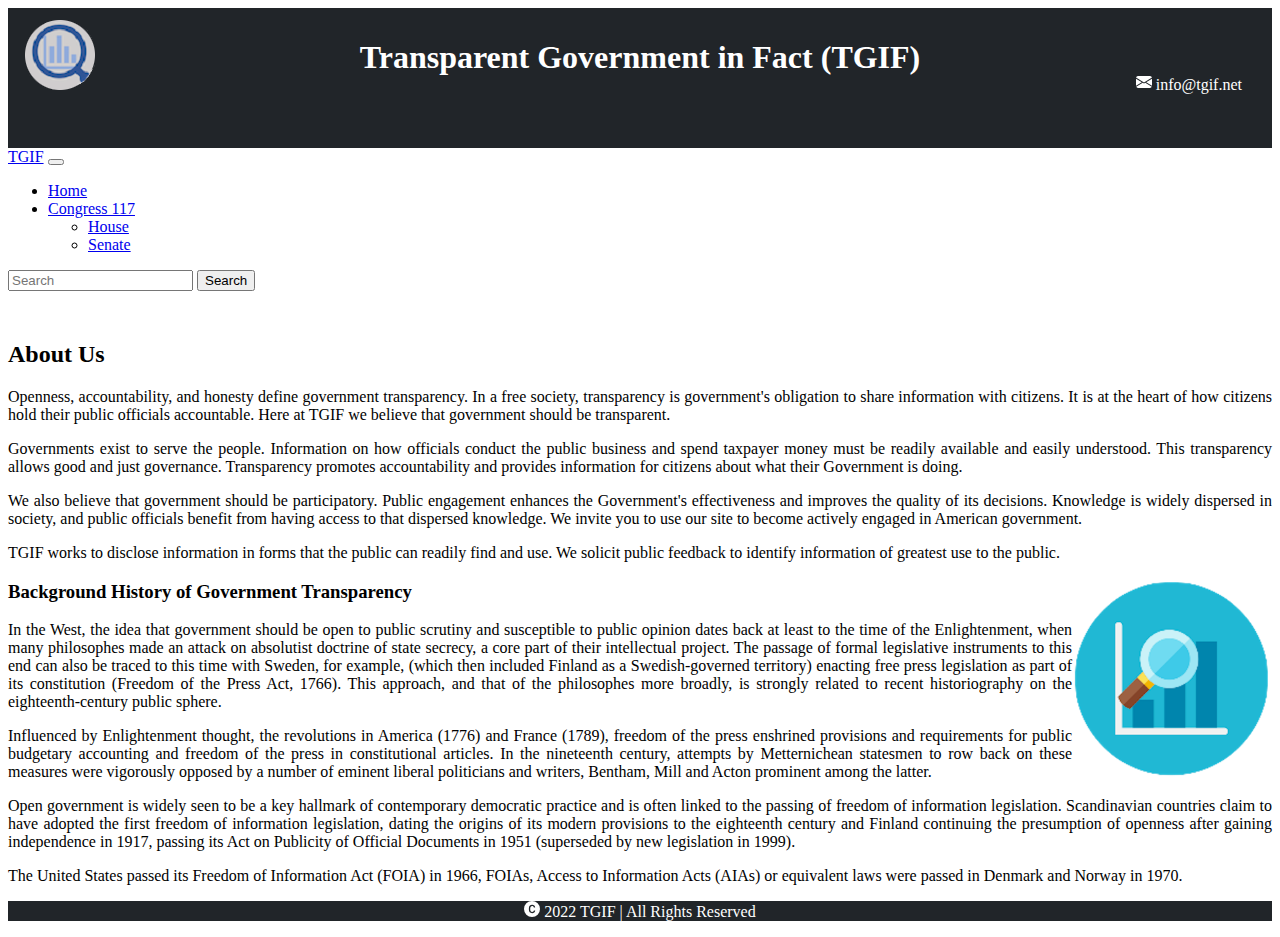
<file: view/index.html>
<!DOCTYPE html>
<html lang="en">

<head>
  <meta charset="utf-8">
  <meta name="viewport" content="width=device-width, initial-scale=1">

  <meta name="description" content="">
  <meta name="author" content="MarinaColinas">

  <meta property="og:title" content="TGIF">
  <meta property="og:type" content="website">
  <meta property="og:url" content="">
  <meta property="og:description" content="">
  <meta property="og:image" content="">

  <link rel="apple-touch-icon" sizes="60x60" href="../assets/media/apple-touch-icon.png">
  <link rel="icon" type="image/png" sizes="32x32" href="../assets/media/favicon-32x32.png">
  <link rel="icon" type="image/png" sizes="16x16" href="../assets/media/favicon-16x16.png">
  <link rel="mask-icon" href="../assets/media/safari-pinned-tab.svg" color="#5bbad5">
  <meta name="msapplication-TileColor" content="#da532c">
  <meta name="theme-color" content="#ffffff">
  <link rel="stylesheet" type="text/css" href="../assets/styles/style.css">
  <link href="https://cdn.jsdelivr.net/npm/bootstrap@5.0.2/dist/css/bootstrap.min.css" rel="stylesheet"
    integrity="sha384-EVSTQN3/azprG1Anm3QDgpJLIm9Nao0Yz1ztcQTwFspd3yD65VohhpuuCOmLASjC" crossorigin="anonymous">
  <link rel="stylesheet" href="https://cdn.jsdelivr.net/npm/bootstrap-icons@1.9.1/font/bootstrap-icons.css">
  <title>TGIF</title>

</head>

  <body>
    <div class="heading">
      <img src="../assets/media/logo.png">
      <h1>Transparent Government in Fact (TGIF)</h1>
      <p>
        <svg xmlns="http://www.w3.org/2000/svg" width="16" height="16" fill="currentColor" class="bi bi-envelope-fill"
          viewBox="0 0 16 16">
          <path
            d="M.05 3.555A2 2 0 0 1 2 2h12a2 2 0 0 1 1.95 1.555L8 8.414.05 3.555ZM0 4.697v7.104l5.803-3.558L0 4.697ZM6.761 8.83l-6.57 4.027A2 2 0 0 0 2 14h12a2 2 0 0 0 1.808-1.144l-6.57-4.027L8 9.586l-1.239-.757Zm3.436-.586L16 11.801V4.697l-5.803 3.546Z" />
        </svg> info@tgif.net
      </p>
    </div>
    <nav class="navbar navbar-expand-lg navbar-dark bg-dark">
      <div class="container-fluid">
        <a class="navbar-brand" href="#">TGIF</a>
        <button class="navbar-toggler" type="button" data-bs-toggle="collapse" data-bs-target="#navbarSupportedContent"
          aria-controls="navbarSupportedContent" aria-expanded="false" aria-label="Toggle navigation">
          <span class="navbar-toggler-icon"></span>
        </button>
        <div class="collapse navbar-collapse" id="navbarSupportedContent">
          <ul class="navbar-nav me-auto mb-2 mb-lg-0">
            <li class="nav-item">
              <a class="nav-link active" aria-current="page" href="index.html">Home</a>
            </li>
            <li class="nav-item dropdown">
              <a class="nav-link dropdown-toggle" href="#" role="button" data-bs-toggle="dropdown" aria-expanded="false">
                Congress 117
              </a>
              <ul class="dropdown-menu">
                <li><a class="dropdown-item" href="members.html">House</a></li>
                <li><a class="dropdown-item" href="members.html">Senate</a></li>
              </ul>
            </li>
          </ul>
          <form class="d-flex" role="search">
            <input class="form-control me-2" type="search" placeholder="Search" aria-label="Search">
            <button class="btn btn-outline-primary" type="submit">Search</button>
          </form>
        </div>
      </div>
    </nav>
    </header>

    <article class="container-fluid">
     <h2>About Us</h2>

      <p>Openness, accountability, and honesty define government transparency. In a free society, transparency is government's
      obligation to share information with citizens. It is at the heart of how citizens hold their public officials
      accountable. Here at TGIF we believe that government should be transparent.</p>
      <p>Governments exist to serve the people. Information on how officials conduct the public business and spend taxpayer money
      must be readily available and easily understood. This transparency allows good and just governance. Transparency
      promotes accountability and provides information for citizens about what their Government is doing.</p>
      <p>We also believe that government should be participatory. Public engagement enhances the Government's effectiveness and
      improves the quality of its decisions. Knowledge is widely dispersed in society, and public officials benefit from
      having access to that dispersed knowledge. We invite you to use our site to become actively engaged in American
      government.</p>
      <p>TGIF works to disclose information in forms that the public can readily find and use. We solicit public feedback to
      identify information of greatest use to the public.</p>

      <img src="../assets/media/tgif-home-image.png" alt="TGIF home image" class="homeImage">

      <h3>Background History of Government Transparency</h3>

      <p>In the West, the idea that government should be open to public scrutiny and susceptible to public opinion dates back at
      least to the time of the Enlightenment, when many philosophes made an attack on absolutist doctrine of state secrecy, a
      core part of their intellectual project. The passage of formal legislative instruments to this end can also be traced to
      this time with Sweden, for example, (which then included Finland as a Swedish-governed territory) enacting free press
      legislation as part of its constitution (Freedom of the Press Act, 1766). This approach, and that of the philosophes
      more broadly, is strongly related to recent historiography on the eighteenth-century public sphere.</p>
      <p>Influenced by Enlightenment thought, the revolutions in America (1776) and France (1789), freedom of the press enshrined
      provisions and requirements for public budgetary accounting and freedom of the press in constitutional articles. In the
      nineteenth century, attempts by Metternichean statesmen to row back on these measures were vigorously opposed by a
      number of eminent liberal politicians and writers, Bentham, Mill and Acton prominent among the latter.</p>
      <p>Open government is widely seen to be a key hallmark of contemporary democratic practice and is often linked to the
      passing of freedom of information legislation. Scandinavian countries claim to have adopted the first freedom of
      information legislation, dating the origins of its modern provisions to the eighteenth century and Finland continuing
      the presumption of openness after gaining independence in 1917, passing its Act on Publicity of Official Documents in
      1951 (superseded by new legislation in 1999).</p>
      <p>The United States passed its Freedom of Information Act (FOIA) in 1966, FOIAs, Access to Information Acts (AIAs) or
      equivalent laws were passed in Denmark and Norway in 1970.</p>
      
    </article>




    <footer class="fixed-bottom">
      <p><svg xmlns="http://www.w3.org/2000/svg" width="16" height="16" fill="currentColor" class="bi bi-c-circle-fill"
          viewBox="0 0 16 16">
          <path
            d="M16 8A8 8 0 1 1 0 8a8 8 0 0 1 16 0ZM8.146 4.992c.961 0 1.641.633 1.729 1.512h1.295v-.088c-.094-1.518-1.348-2.572-3.03-2.572-2.068 0-3.269 1.377-3.269 3.638v1.073c0 2.267 1.178 3.603 3.27 3.603 1.675 0 2.93-1.02 3.029-2.467v-.093H9.875c-.088.832-.75 1.418-1.729 1.418-1.224 0-1.927-.891-1.927-2.461v-1.06c0-1.583.715-2.503 1.927-2.503Z" />
        </svg> 2022 TGIF | All Rights Reserved</p>
    </footer>

    <script type="module" src="../scripts/script.js"></script>
    <script src="https://cdn.jsdelivr.net/npm/bootstrap@5.0.2/dist/js/bootstrap.bundle.min.js"
      integrity="sha384-MrcW6ZMFYlzcLA8Nl+NtUVF0sA7MsXsP1UyJoMp4YLEuNSfAP+JcXn/tWtIaxVXM" crossorigin="anonymous"></script>
  </body>
</html>
</file>
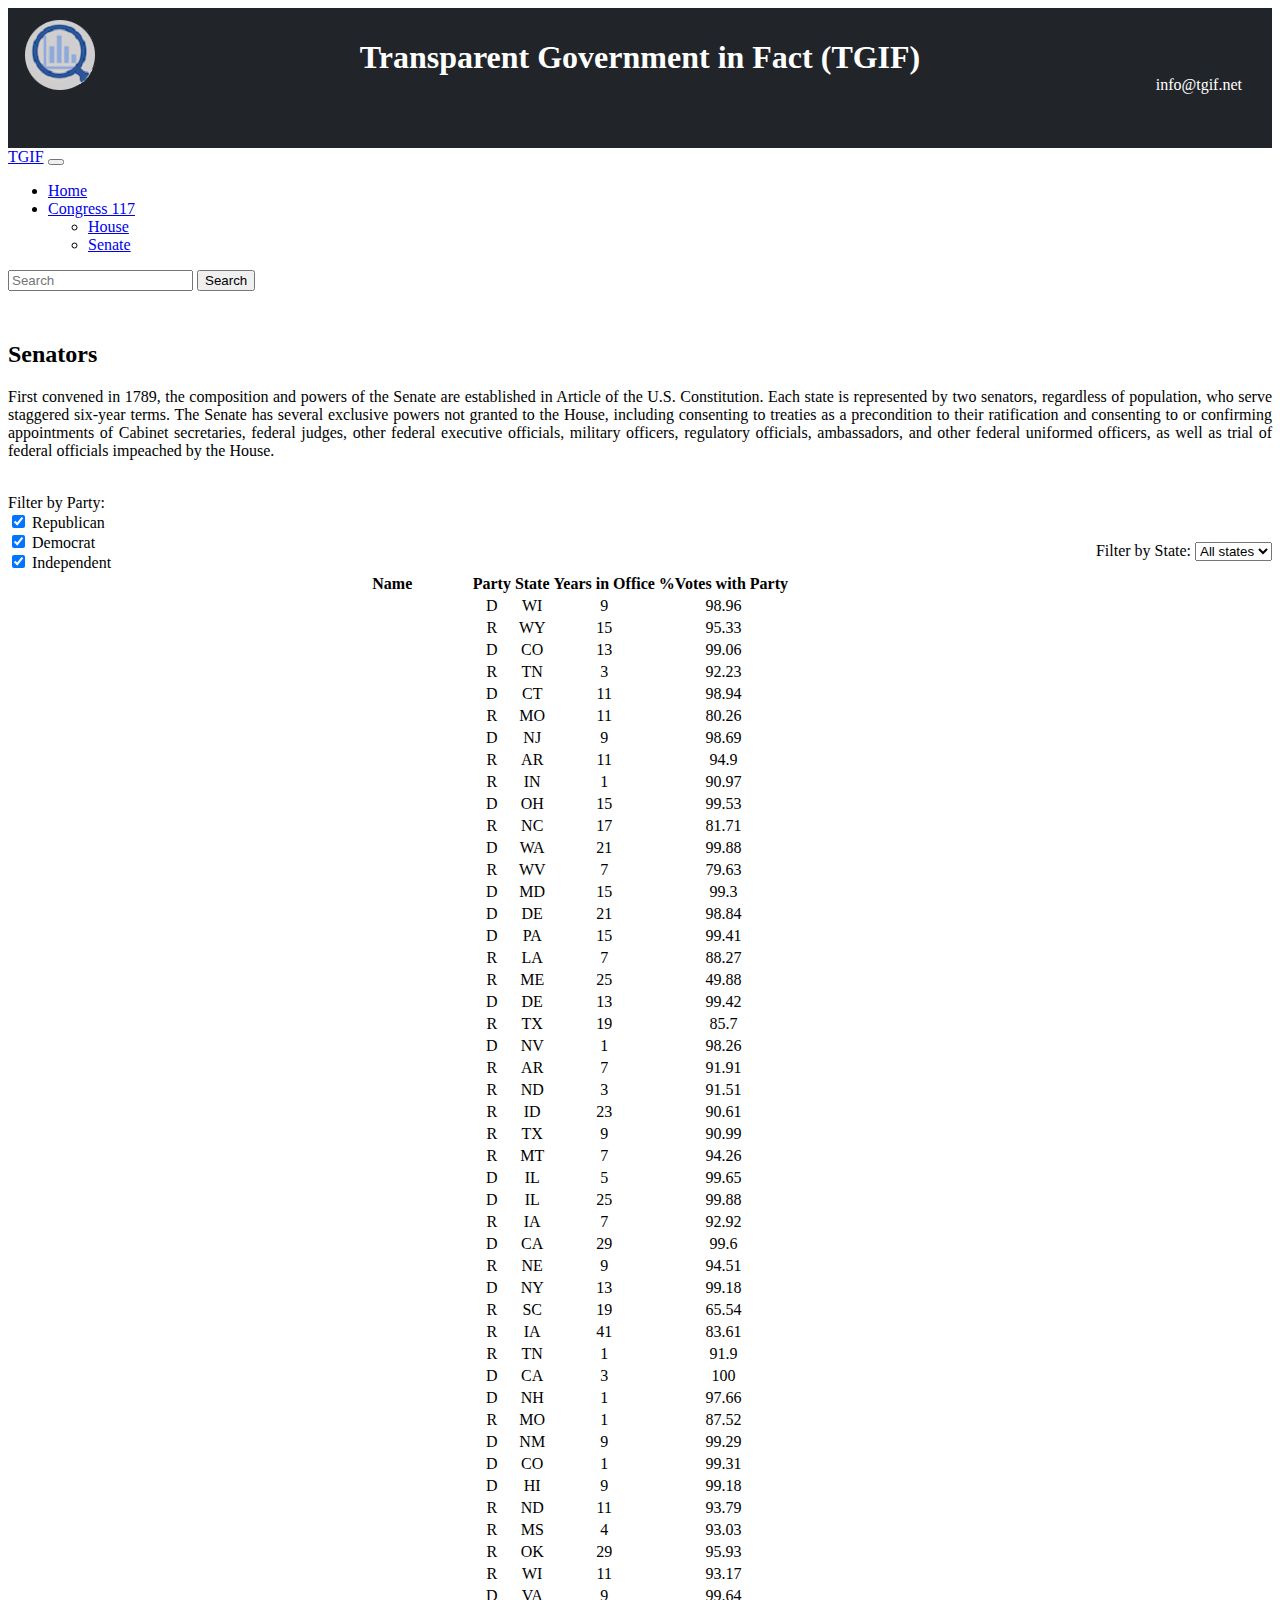
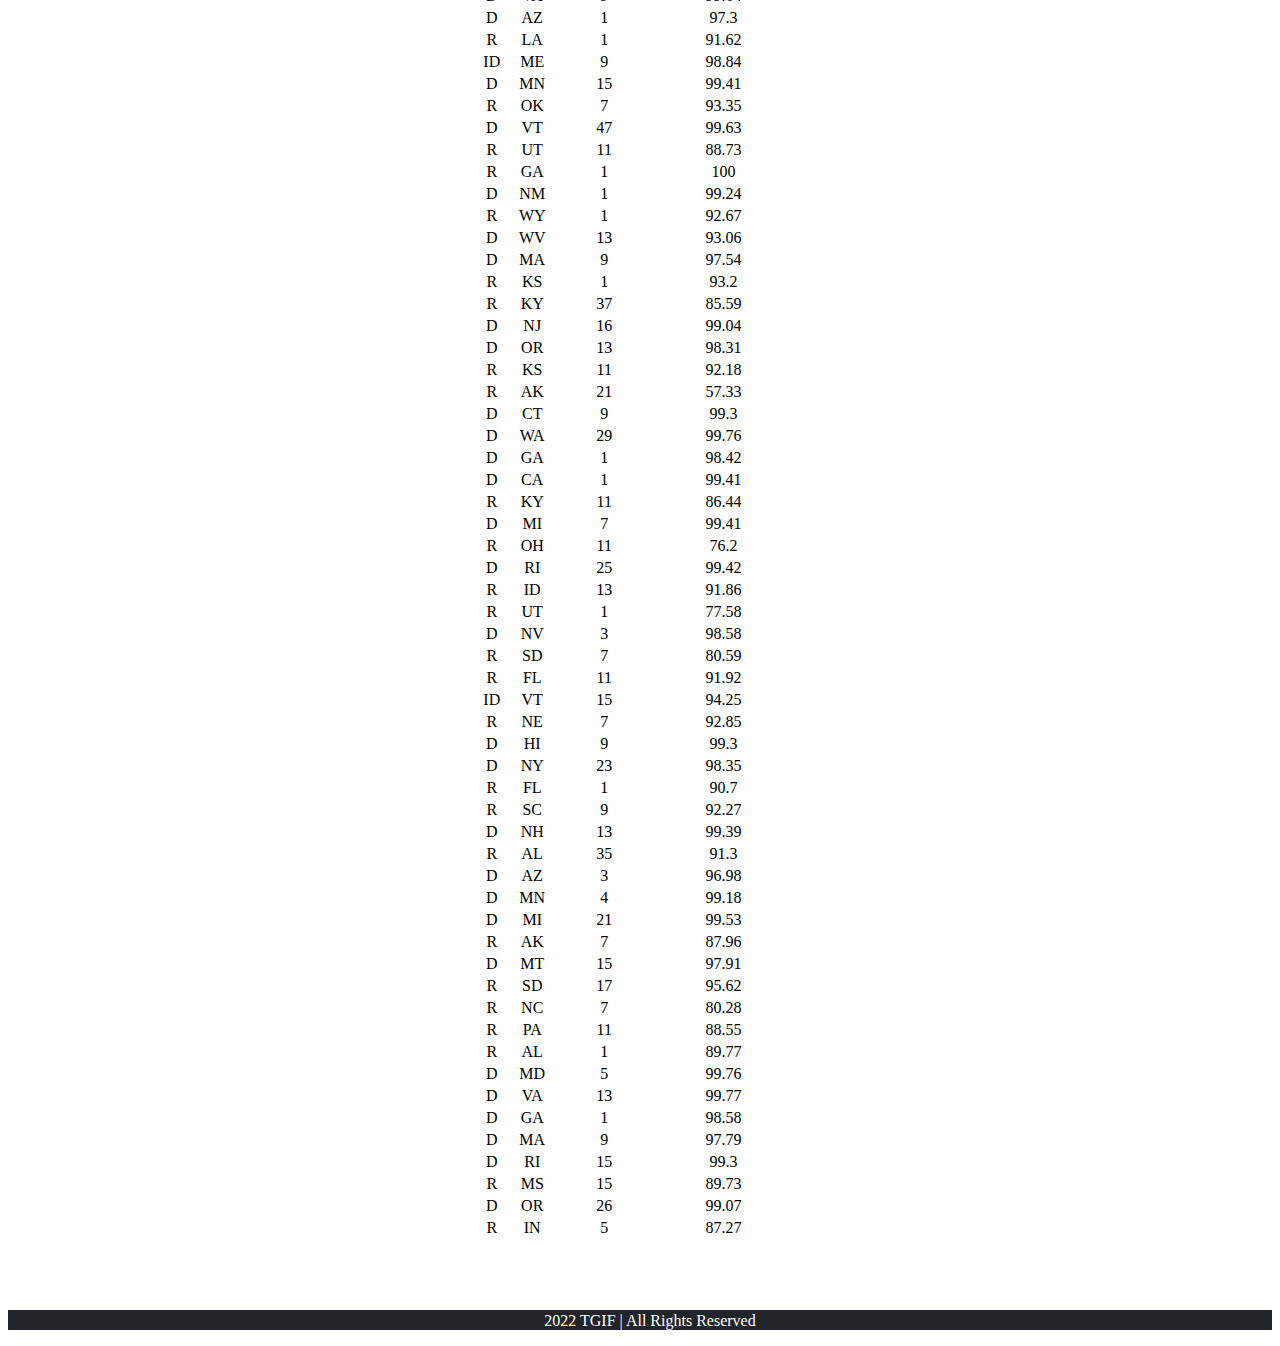
<file: view/members.html>
<!DOCTYPE html>
<html lang="en">

<head>
  <meta charset="utf-8">
  <meta name="viewport" content="width=device-width, initial-scale=1.0">

  <meta name="description" content="">
  <meta name="author" content="MarinaColinas">

  <meta property="og:title" content="TGIF">
  <meta property="og:type" content="website">
  <meta property="og:url" content="">
  <meta property="og:description" content="">
  <meta property="og:image" content="">

  <link rel="apple-touch-icon" sizes="60x60" href="../assets/media/apple-touch-icon.png">
  <link rel="icon" type="image/png" sizes="32x32" href="../assets/media/favicon-32x32.png">
  <link rel="icon" type="image/png" sizes="16x16" href="../assets/media/favicon-16x16.png">
    <link rel="mask-icon" href="../assets/media/safari-pinned-tab.svg" color="#5bbad5">
  <meta name="msapplication-TileColor" content="#da532c">
  <meta name="theme-color" content="#ffffff">
  <link rel="stylesheet" type="text/css" href="../assets/styles/style.css">
  <link href="https://cdn.jsdelivr.net/npm/bootstrap@5.2.2/dist/css/bootstrap.min.css" rel="stylesheet"
  integrity="sha384-Zenh87qX5JnK2Jl0vWa8Ck2rdkQ2Bzep5IDxbcnCeuOxjzrPF/et3URy9Bv1WTRi" crossorigin="anonymous">
  <title>TGIF</title>

</head>

<body>
<header>
  <div class="heading">
    <img  src="../assets/media/logo.png" alt="TGIF Logo">
    <h1>Transparent Government in Fact (TGIF)</h1>
    <p>
      <svg xmlns="http://www.w3.org/2000/svg" width="16" height="16" fill="currentColor" class="bi bi-envelope-fill"
        viewBox="0 0 16 16">
        <path
          d="M.05 3.555A2 2 0 0  2 2h12a2 2 0 0  .95 .555L8 8.414.05 3.555ZM0 4.697v7.104l5.803-3.558L0 4.697ZM6.761 8.83l-6.57 4.027A2 2 0 0 0 2 14h12a2 2 0 0 0 .808-.144l-6.57-4.027L8 9.586l-.239-.757Zm3.436-.586L16 11.801V4.697l-5.803 3.546Z" />
      </svg> info@tgif.net
    </p>
  </div>
  <nav class="navbar navbar-expand-lg navbar-dark bg-dark">
  <div class="container-fluid">
    <a class="navbar-brand" href="#">TGIF</a>
    <button class="navbar-toggler" type="button" data-bs-toggle="collapse" data-bs-target="#navbarSupportedContent"
      aria-controls="navbarSupportedContent" aria-expanded="false" aria-label="Toggle navigation">
      <span class="navbar-toggler-icon"></span>
    </button>
    <div class="collapse navbar-collapse" id="navbarSupportedContent">
      <ul class="navbar-nav me-auto mb-2 mb-lg-0">
        <li class="nav-item">
          <a class="nav-link active" aria-current="page" href="index.html">Home</a>
        </li>
        <li class="nav-item dropdown">
          <a class="nav-link dropdown-toggle" href="#" role="button" data-bs-toggle="dropdown" aria-expanded="false">
            Congress 117
          </a>
          <ul class="dropdown-menu">
            <li><a class="dropdown-item" href="members.html">House</a></li>
            <li><a class="dropdown-item" href="members.html">Senate</a></li>
          </ul>
        </li>
      </ul>
      <form class="d-flex" role="search">
        <input class="form-control me-2" type="search" placeholder="Search" aria-label="Search">
        <button class="btn btn-outline-primary" type="submit">Search</button>
      </form>
    </div>
  </div>
  </nav>
</header>
<article class="container-fluid">
  <h2 class="senate">Senators</h2>
  <p class="senate">First convened in 1789, the composition and powers of the Senate are established in Article  of the U.S.
  Constitution. Each state is represented by two senators, regardless of population, who serve staggered six-year terms.
  The Senate has several exclusive powers not granted to the House, including consenting to treaties as a precondition to
  their ratification and consenting to or confirming appointments of Cabinet secretaries, federal judges, other federal
  executive officials, military officers, regulatory officials, ambassadors, and other federal uniformed officers, as well
  as trial of federal officials impeached by the House.
  </p>
  <br>
  <h2 class="house">Representatives</h2>
  <p class="house">The major power of the House is to pass federal legislation that affects the entire country, although its bills must
    also be passed by the Senate and further agreed to by the U.S. President before becoming law (unless both the House
    and
    Senate re-pass the legislation with a two-thirds majority in each chamber). The House has some exclusive powers: the
    power to initiate revenue bills, to impeach officials (impeached officials are subsequently tried in the Senate), and
    to
    elect the U.S. President in case there is no majority in the Electoral College.
    <br>
    Each U.S. state is represented in the House in proportion to its population as measured in the census, but every state
    is entitled to at least one representative.
  </p>
  <div>
    Filter by Party: 
    <div class="form-check form-check-inline">
      <input class="form-check-input" type="checkbox" id="R" value="R" checked>
      <label class="form-check-label" for="R">Republican</label>
    </div>
    <div class="form-check form-check-inline">
      <input class="form-check-input" type="checkbox" id="D" value="D" checked>
      <label class="form-check-label" for="D">Democrat</label>
    </div>
    <div class="form-check form-check-inline">
      <input class="form-check-input" type="checkbox" id="ID" value="ID" checked>
      <label class="form-check-label" for="ID">Independent</label>
    </div>
  </div>
  <div class="stateFilterClass">
    Filter by State:    
    <select class="form-select-sm"  id="filterstates" aria-label=".form-select-sm example">
      <option selected value="">All states</option>
   </select>
  </div>
  <table class="table table-dark p-3">
    <thead>
      <tr>
        <th scope="col">Name</th>
        <th scope="col">Party</th>
        <th scope="col">State</th>
        <th scope="col">Years in Office</th>
        <th scope="col">%Votes with Party</th>
      </tr>
    </thead>
    <tbody id="data-output">
  <!-- Senate from javascript file in here. -->
    </tbody>
  </table>
  <br><br><br>
</article>





  <footer class="fixed-bottom">
    <p><svg xmlns="http://www.w3.org/2000/svg" width="16" height="16" fill="currentColor" class="bi bi-c-circle-fill"
      viewBox="0 0 16 16">
      <path
        d="M16 8A8 8 0   0 8a8 8 0 0  16 0ZM8.146 4.992c.961 0 .641.633 .729 .512h1.295v-.088c-.094-.518-.348-2.572-3.03-2.572-2.068 0-3.269 .377-3.269 3.638v1.073c0 2.267 .178 3.603 3.27 3.603 .675 0 2.93-.02 3.029-2.467v-.093H9.875c-.088.832-.75 .418-.729 .418-.224 0-.927-.891-.927-2.461v-.06c0-.583.715-2.503 .927-2.503Z" />
    </svg> 2022 TGIF | All Rights Reserved</p>
  </footer>

 <script src="../scripts/script.js"></script>
  <script src="https://cdn.jsdelivr.net/npm/bootstrap@5.0.2/dist/js/bootstrap.bundle.min.js"
    integrity="sha384-MrcW6ZMFYlzcLA8Nl+NtUVF0sA7MsXsP1UyJoMp4YLEuNSfAP+JcXn/tWtIaxVXM"
    crossorigin="anonymous"></script>
</body>

</html>
</file>
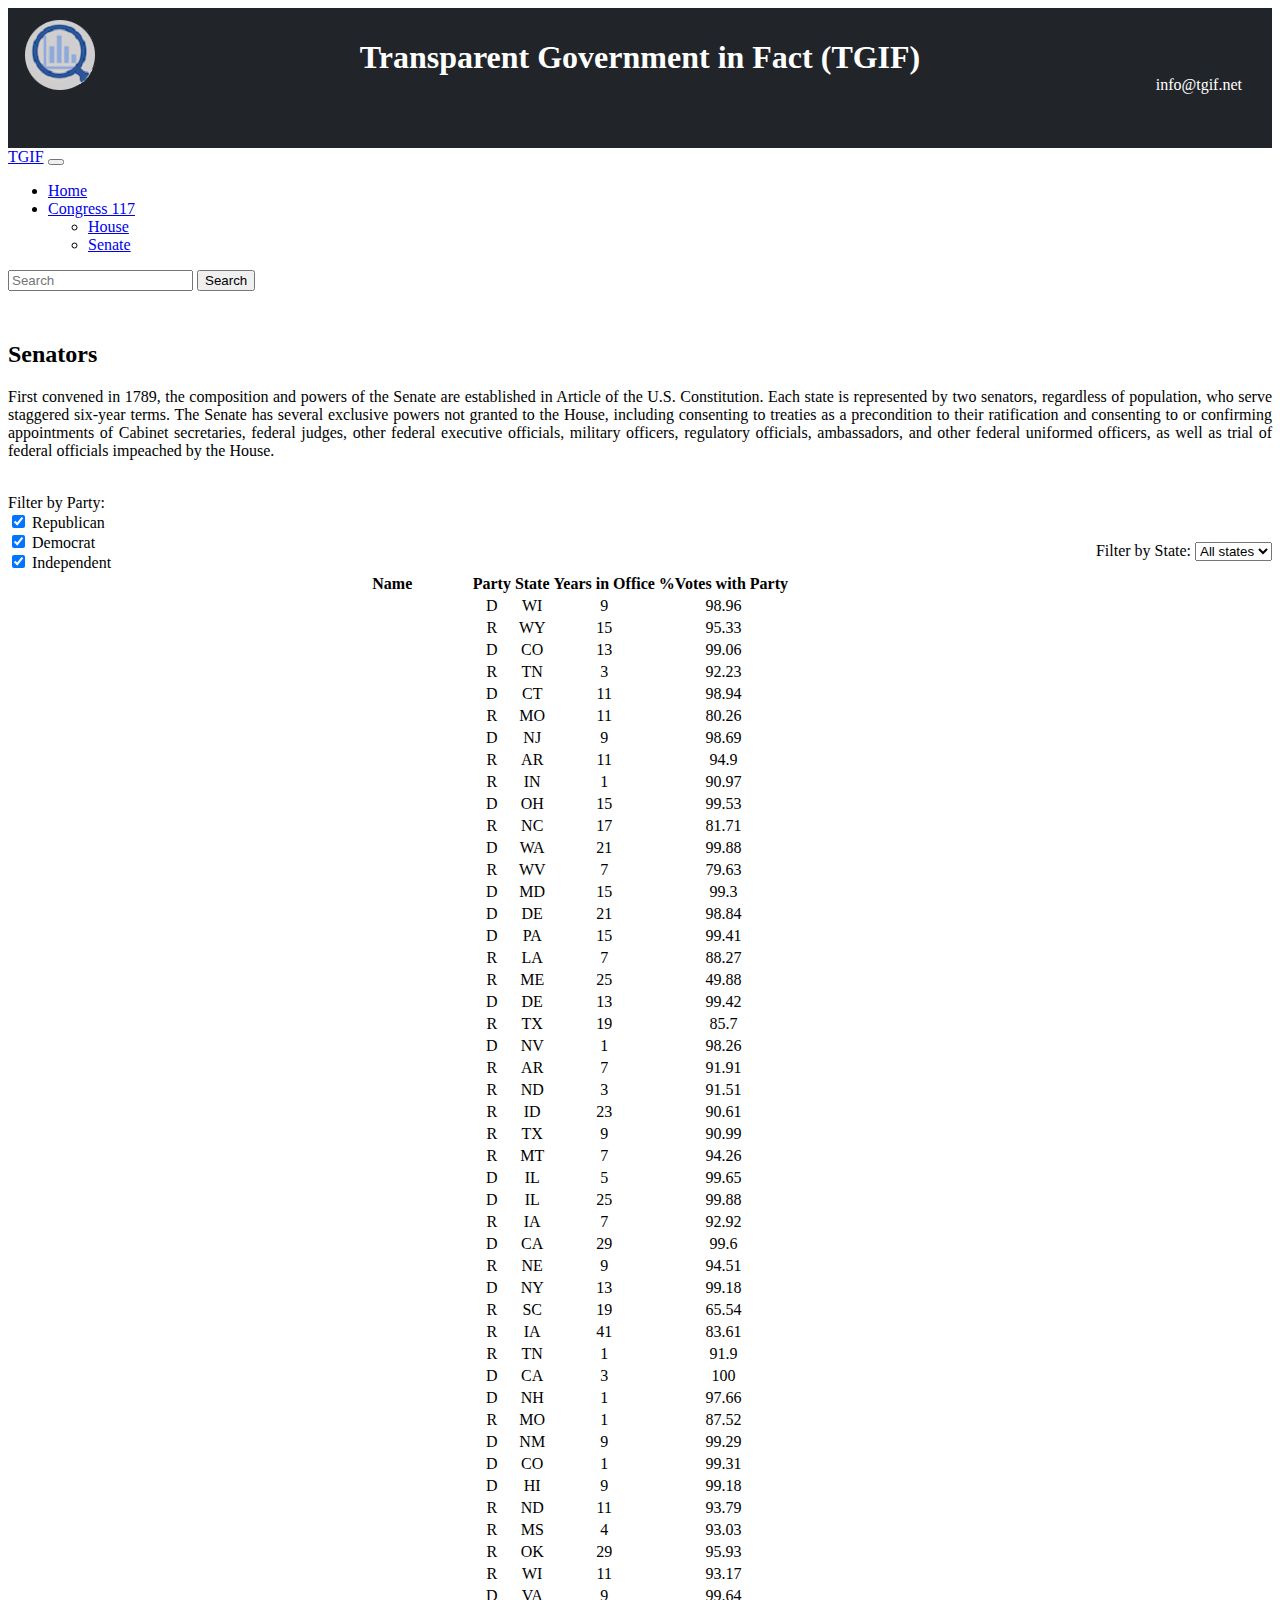
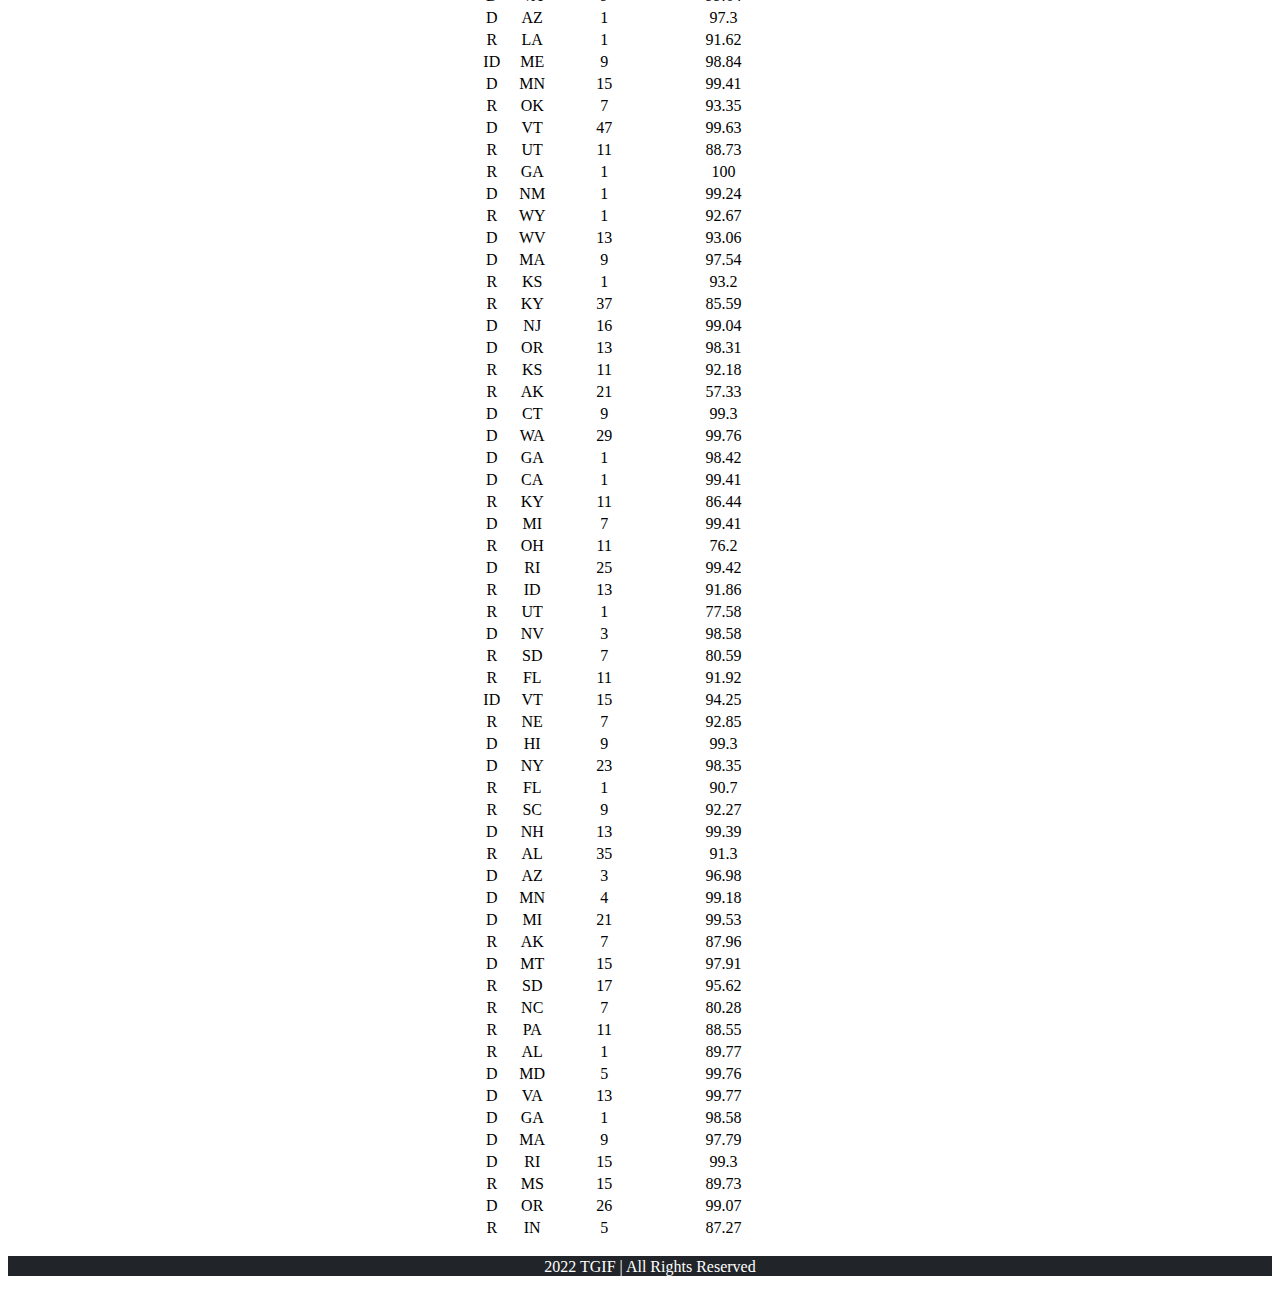
<file: view/senate.html>
<!DOCTYPE html>
<html lang="en">

<head>
  <meta charset="utf-8">
  <meta name="viewport" content="width=device-width, initial-scale=1.0">

  <meta name="description" content="">
  <meta name="author" content="MarinaColinas">

  <meta property="og:title" content="TGIF">
  <meta property="og:type" content="website">
  <meta property="og:url" content="">
  <meta property="og:description" content="">
  <meta property="og:image" content="">

  <link rel="apple-touch-icon" sizes="60x60" href="../assets/media/apple-touch-icon.png">
  <link rel="icon" type="image/png" sizes="32x32" href="../assets/media/favicon-32x32.png">
  <link rel="icon" type="image/png" sizes="16x16" href="../assets/media/favicon-16x16.png">
    <link rel="mask-icon" href="../assets/media/safari-pinned-tab.svg" color="#5bbad5">
  <meta name="msapplication-TileColor" content="#da532c">
  <meta name="theme-color" content="#ffffff">
  <link rel="stylesheet" type="text/css" href="../assets/styles/style.css">
  <link href="https://cdn.jsdelivr.net/npm/bootstrap@5.2.2/dist/css/bootstrap.min.css" rel="stylesheet"
  integrity="sha384-Zenh87qX5JnK2Jl0vWa8Ck2rdkQ2Bzep5IDxbcnCeuOxjzrPF/et3URy9Bv1WTRi" crossorigin="anonymous">
  <title>TGIF</title>

</head>

<body>
<header>
  <div class="heading">
    <img  src="../assets/media/logo.png">
    <h1>Transparent Government in Fact (TGIF)</h1>
    <p>
      <svg xmlns="http://www.w3.org/2000/svg" width="16" height="16" fill="currentColor" class="bi bi-envelope-fill"
        viewBox="0 0 16 16">
        <path
          d="M.05 3.555A2 2 0 0  2 2h12a2 2 0 0  .95 .555L8 8.414.05 3.555ZM0 4.697v7.104l5.803-3.558L0 4.697ZM6.761 8.83l-6.57 4.027A2 2 0 0 0 2 14h12a2 2 0 0 0 .808-.144l-6.57-4.027L8 9.586l-.239-.757Zm3.436-.586L16 11.801V4.697l-5.803 3.546Z" />
      </svg> info@tgif.net
    </p>
  </div>
  <nav class="navbar navbar-expand-lg navbar-dark bg-dark">
  <div class="container-fluid">
    <a class="navbar-brand" href="#">TGIF</a>
    <button class="navbar-toggler" type="button" data-bs-toggle="collapse" data-bs-target="#navbarSupportedContent"
      aria-controls="navbarSupportedContent" aria-expanded="false" aria-label="Toggle navigation">
      <span class="navbar-toggler-icon"></span>
    </button>
    <div class="collapse navbar-collapse" id="navbarSupportedContent">
      <ul class="navbar-nav me-auto mb-2 mb-lg-0">
        <li class="nav-item">
          <a class="nav-link active" aria-current="page" href="index.html">Home</a>
        </li>
        <li class="nav-item dropdown">
          <a class="nav-link dropdown-toggle" href="#" role="button" data-bs-toggle="dropdown" aria-expanded="false">
            Congress 117
          </a>
          <ul class="dropdown-menu">
            <li><a class="dropdown-item" href="#">House</a></li>
            <li><a class="dropdown-item" href="senate.html">Senate</a></li>
          </ul>
        </li>
      </ul>
      <form class="d-flex" role="search">
        <input class="form-control me-2" type="search" placeholder="Search" aria-label="Search">
        <button class="btn btn-outline-primary" type="submit">Search</button>
      </form>
    </div>
  </div>
  </nav>
</header>
<article class="container-fluid">
  <h2>Senators</h2>
  <p>First convened in 1789, the composition and powers of the Senate are established in Article  of the U.S.
  Constitution. Each state is represented by two senators, regardless of population, who serve staggered six-year terms.
  The Senate has several exclusive powers not granted to the House, including consenting to treaties as a precondition to
  their ratification and consenting to or confirming appointments of Cabinet secretaries, federal judges, other federal
  executive officials, military officers, regulatory officials, ambassadors, and other federal uniformed officers, as well
  as trial of federal officials impeached by the House.
  </p>
  <br>
  <div>
    Filter by Party: 
    <div class="form-check form-check-inline">
      <input class="form-check-input" type="checkbox" id="republican" value="republican"checked>
      <label class="form-check-label" for="republican">Republican</label>
    </div>
    <div class="form-check form-check-inline">
      <input class="form-check-input" type="checkbox" id="democrat" value="democrat" checked>
      <label class="form-check-label" for="democrat">Democrat</label>
    </div>
    <div class="form-check form-check-inline">
      <input class="form-check-input" type="checkbox" id="independent" value="independent" checked>
      <label class="form-check-label" for="independent">Independent</label>
    </div>
  </div>
  <div class="stateFilterClass">
    Filter by State:    
    <select class="form-select-sm"  id="filterstates" aria-label=".form-select-sm example">
      <option selected>All states</option>
   </select>
  </div>
  <table class="table table-dark p-3">
    <thead>
      <tr>
        <th scope="col">Name</th>
        <th scope="col">Party</th>
        <th scope="col">State</th>
        <th scope="col">Years in Office</th>
        <th scope="col">%Votes with Party</th>
      </tr>
    </thead>
    <tbody id="data-output">
  <!-- Senate from javascript file in here. -->
    </tbody>
  </table>
</article>





  <footer class="fixed-bottom">
    <p><svg xmlns="http://www.w3.org/2000/svg" width="16" height="16" fill="currentColor" class="bi bi-c-circle-fill"
      viewBox="0 0 16 16">
      <path
        d="M16 8A8 8 0   0 8a8 8 0 0  16 0ZM8.146 4.992c.961 0 .641.633 .729 .512h1.295v-.088c-.094-.518-.348-2.572-3.03-2.572-2.068 0-3.269 .377-3.269 3.638v1.073c0 2.267 .178 3.603 3.27 3.603 .675 0 2.93-.02 3.029-2.467v-.093H9.875c-.088.832-.75 .418-.729 .418-.224 0-.927-.891-.927-2.461v-.06c0-.583.715-2.503 .927-2.503Z" />
    </svg> 2022 TGIF | All Rights Reserved</p>
  </footer>

 <script src="../scripts/script.js"></script>
  <script src="https://cdn.jsdelivr.net/npm/bootstrap@5.0.2/dist/js/bootstrap.bundle.min.js"
    integrity="sha384-MrcW6ZMFYlzcLA8Nl+NtUVF0sA7MsXsP1UyJoMp4YLEuNSfAP+JcXn/tWtIaxVXM"
    crossorigin="anonymous"></script>
</body>

</html>
</file>
<file: assets/styles/style.css>
.heading{
  background-color:#212529;
  height: 120px;
  color: white;
  text-align: center;
  padding: 10px;
};
.heading h1{
 position: relative;
 float:left;
 right: 50px;
}
.heading p { 
  position:relative;
  float: right;
  right: 20px;
  bottom: 40px;
}
.heading img { 
  position: absolute;
  left: 25px;
  top: 20px;
}
.navbar {
  width: 100%;
  margin-bottom: 50px;
}
footer {
  text-align: center;
  color: white;
  background-color: #212529;
}
table {
  max-width: 1200px;
  text-align: center;
  margin-left: auto;
  margin-right: auto;
}
tbody a {
  color: white;
}
.stateFilterClass {
  position: relative;
  float: right;
  bottom: 30px;
}
article p {
  text-align: justify;
}

.homeImage {
 float: right;
 width: 200px;
 bottom: 100px;
}
.house {
  display: none;
}
</file>
